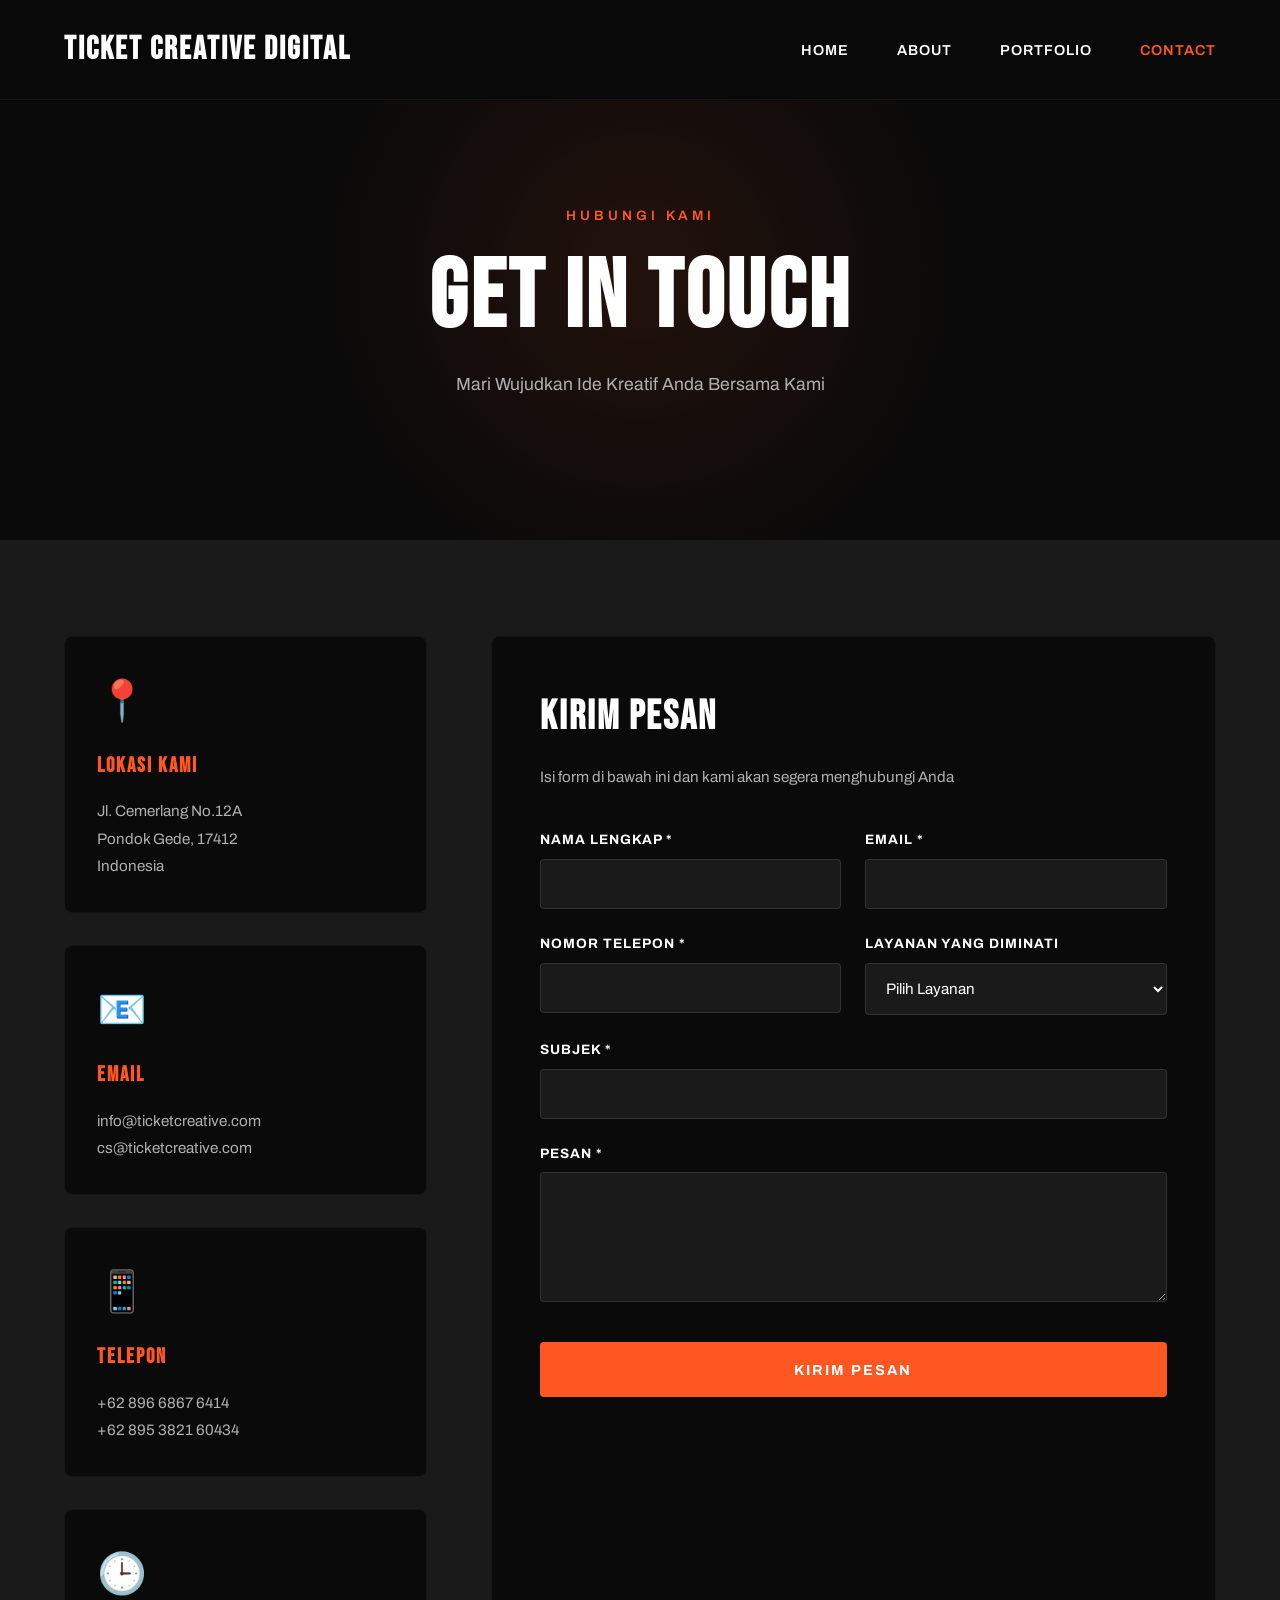
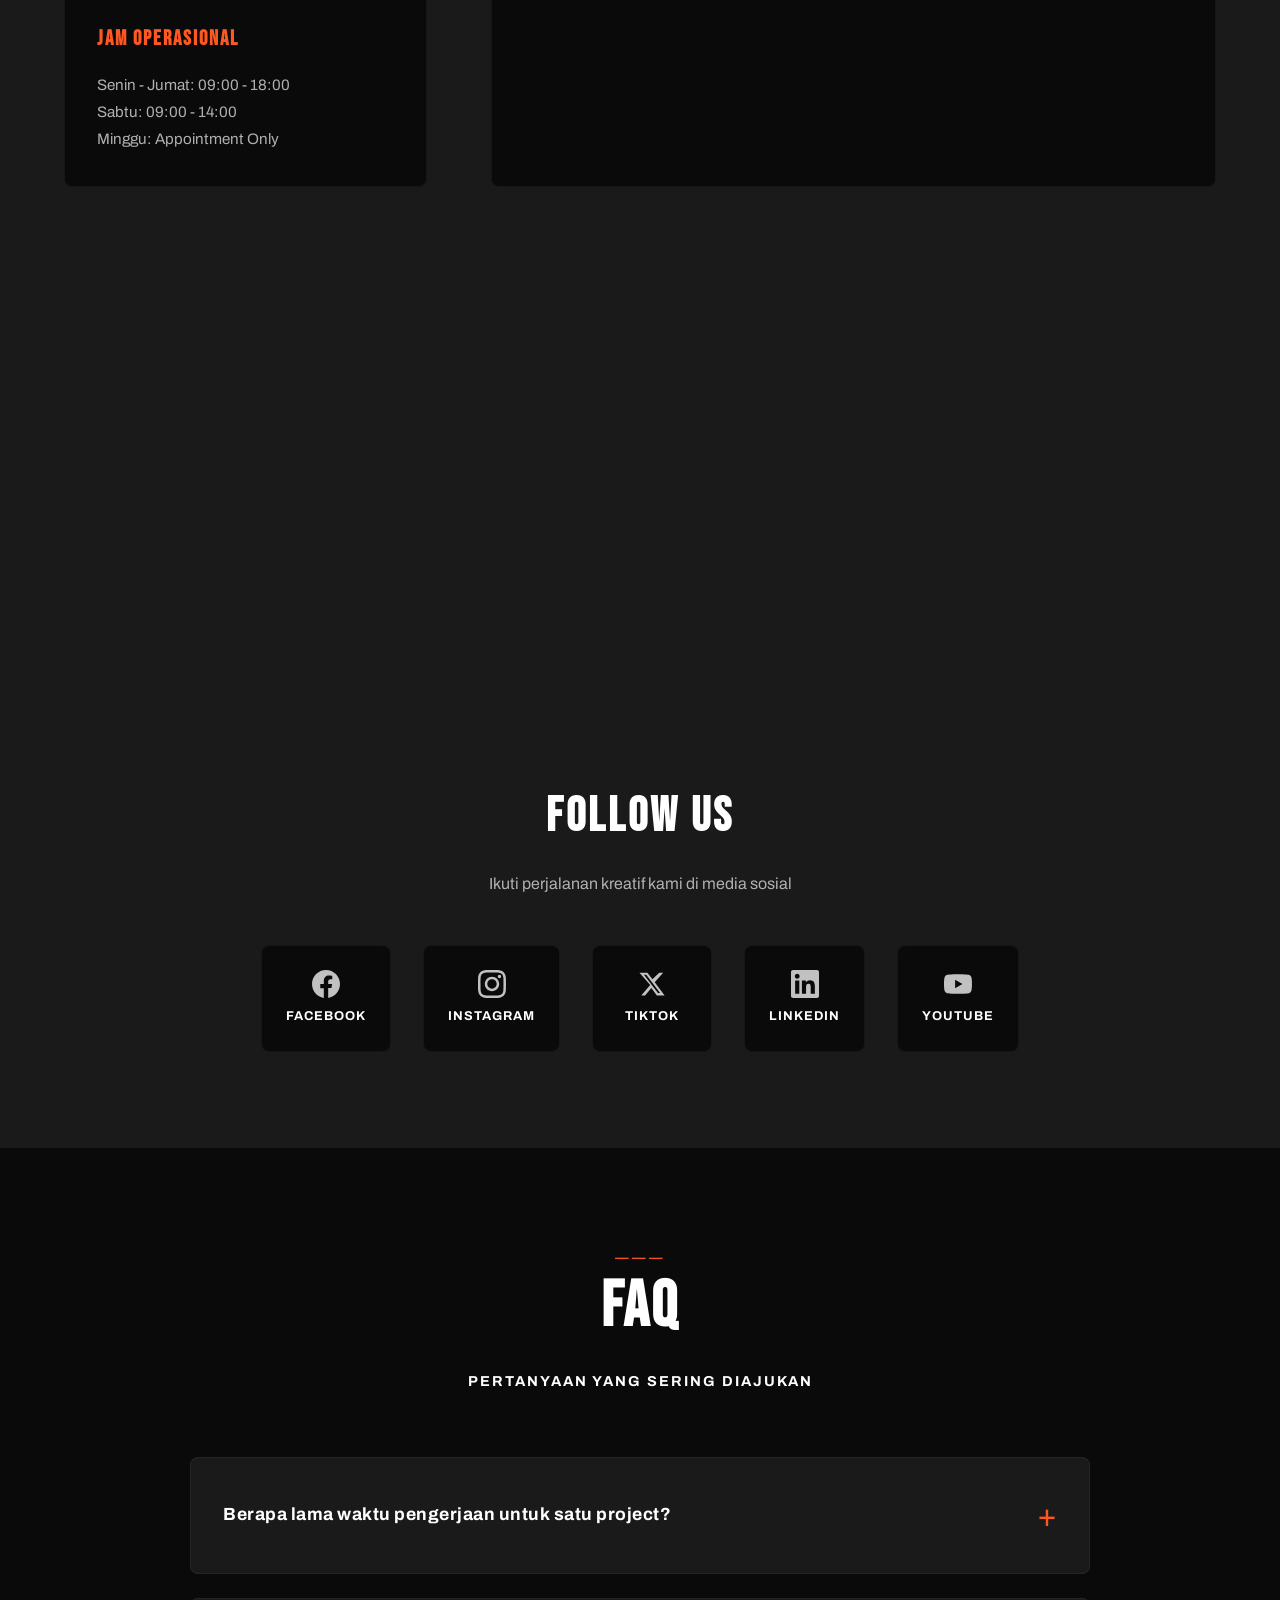
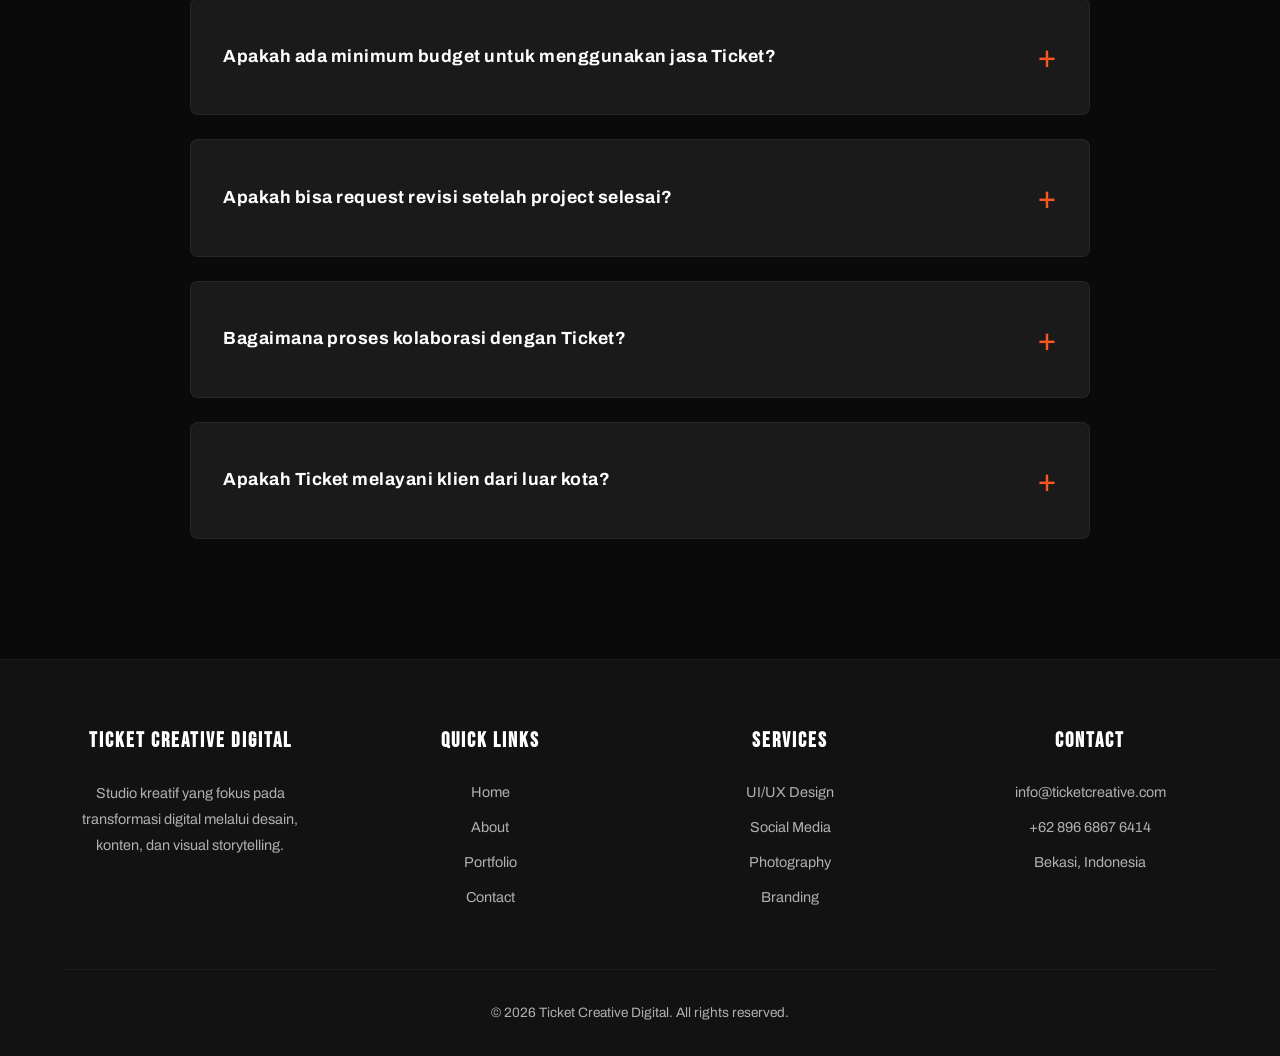
<file: contact.html>
<!DOCTYPE html>
<html lang="id">
<head>
    <meta charset="UTF-8">
    <meta name="viewport" content="width=device-width, initial-scale=1.0">
    <title>Contact Us - Ticket Creative Digital</title>
    <link rel="preconnect" href="https://fonts.googleapis.com">
    <link rel="preconnect" href="https://fonts.gstatic.com" crossorigin>
    <link href="https://fonts.googleapis.com/css2?family=Bebas+Neue&family=Archivo:wght@300;400;600;700;900&display=swap" rel="stylesheet">
    <link rel="stylesheet" href="style.css">
</head>
<body>
    <!-- Navigation -->
    <nav class="navbar">
        <a href="index.html" class="logo">TICKET CREATIVE DIGITAL</a>
        <ul class="nav-menu">
            <li><a href="index.html">Home</a></li>
            <li><a href="about.html">About</a></li>
            <li><a href="portfolio.html">Portfolio</a></li>
            <li><a href="contact.html" class="active">Contact</a></li>
        </ul>
        <div class="hamburger">
            <span></span>
            <span></span>
            <span></span>
        </div>
    </nav>

    <!-- Contact Hero -->
    <section class="page-hero">
        <div class="page-hero-content">
            <span class="page-label">HUBUNGI KAMI</span>
            <h1 class="page-title">GET IN <span class="highlight">TOUCH</span></h1>
            <p class="page-subtitle">Mari Wujudkan Ide Kreatif Anda Bersama Kami</p>
        </div>
    </section>

    <!-- Contact Main Section -->
    <section class="contact-main">
        <div class="contact-container">
            <!-- Contact Info -->
            <div class="contact-info">
                <div class="contact-info-box">
                    <div class="contact-icon">📍</div>
                    <h3>LOKASI KAMI</h3>
                    <p>Jl. Cemerlang No.12A<br>Pondok Gede, 17412<br>Indonesia</p>
                </div>

                <div class="contact-info-box">
                    <div class="contact-icon">📧</div>
                    <h3>EMAIL</h3>
                    <p>info@ticketcreative.com<br>cs@ticketcreative.com</p>
                </div>

                <div class="contact-info-box">
                    <div class="contact-icon">📱</div>
                    <h3>TELEPON</h3>
                    <p>+62 896 6867 6414<br>+62 895 3821 60434</p>
                </div>

                <div class="contact-info-box">
                    <div class="contact-icon">🕒</div>
                    <h3>JAM OPERASIONAL</h3>
                    <p>Senin - Jumat: 09:00 - 18:00<br>Sabtu: 09:00 - 14:00<br>Minggu: Appointment Only</p>
                </div>
            </div>

            <!-- Contact Form -->
            <div class="contact-form-wrapper">
                <h2>KIRIM PESAN</h2>
                <p class="form-subtitle">Isi form di bawah ini dan kami akan segera menghubungi Anda</p>
                
                <form class="contact-form" id="contactForm">
                    <div class="form-row">
                        <div class="form-group">
                            <label for="name">NAMA LENGKAP *</label>
                            <input type="text" id="name" name="name" required>
                        </div>
                        <div class="form-group">
                            <label for="email">EMAIL *</label>
                            <input type="email" id="email" name="email" required>
                        </div>
                    </div>

                    <div class="form-row">
                        <div class="form-group">
                            <label for="phone">NOMOR TELEPON *</label>
                            <input type="tel" id="phone" name="phone" required>
                        </div>
                        <div class="form-group">
                            <label for="service">LAYANAN YANG DIMINATI</label>
                            <select id="service" name="service">
                                <option value="">Pilih Layanan</option>
                                <option value="uiux">UI/UX Design</option>
                                <option value="socialmedia">Social Media Management</option>
                                <option value="photography">Photography</option>
                                <option value="branding">Branding</option>
                                <option value="other">Lainnya</option>
                            </select>
                        </div>
                    </div>

                    <div class="form-group">
                        <label for="subject">SUBJEK *</label>
                        <input type="text" id="subject" name="subject" required>
                    </div>

                    <div class="form-group">
                        <label for="message">PESAN *</label>
                        <textarea id="message" name="message" rows="6" required></textarea>
                    </div>

                    <button type="submit" class="submit-button">KIRIM PESAN</button>
                </form>
            </div>
        </div>
    </section>

    <!-- Map Section -->
    <section class="map-section">
        <div class="map-container">
            <iframe 
                src="https://www.google.com/maps/embed?pb=!1m18!1m12!1m3!1d3965.8842824443394!2d106.93873731431843!3d-6.258522362782899!2m3!1f0!2f0!3f0!3m2!1i1024!2i768!4f13.1!3m3!1m2!1s0x2e698d1ea497b611%3A0x109392930de838bc!2sJl.%20Cemerlang%202%20No.12%2C%20RT.007%2FRW.002%2C%20Jatibening%20Baru%2C%20Kec.%20Pd.%20Gede%2C%20Kota%20Bks%2C%20Jawa%20Barat%2017412!5e0!3m2!1sen!2sid!4v1736761234567!5m2!1sen!2sid" 
                width="100%" 
                height="450" 
                style="border:0;" 
                allowfullscreen="" 
                loading="lazy" 
                referrerpolicy="no-referrer-when-downgrade">
            </iframe>
        </div>
    </section>

    <!-- Social Media Section -->
    <section class="social-section">
        <div class="social-content">
            <h2>FOLLOW US</h2>
            <p>Ikuti perjalanan kreatif kami di media sosial</p>
            <div class="social-links">
                <a href="https://www.facebook.com" target="_blank" rel="noopener noreferrer" class="social-link">
                    <span class="social-icon">
                        <svg xmlns="http://www.w3.org/2000/svg" viewBox="0 0 24 24" fill="currentColor" width="28" height="28">
                            <path d="M24 12.073C24 5.405 18.627 0 12 0S0 5.405 0 12.073C0 18.1 4.388 23.094 10.125 24v-8.437H7.078v-3.49h3.047V9.41c0-3.025 1.792-4.697 4.533-4.697 1.312 0 2.686.236 2.686.236v2.97h-1.513c-1.491 0-1.956.93-1.956 1.874v2.25h3.328l-.532 3.49h-2.796V24C19.612 23.094 24 18.1 24 12.073z"/>
                        </svg>
                    </span>
                    <span>FACEBOOK</span>
                </a>
                <a href="https://www.instagram.com/ticketcreative" target="_blank" rel="noopener noreferrer" class="social-link">
                    <span class="social-icon">
                        <svg xmlns="http://www.w3.org/2000/svg" viewBox="0 0 24 24" fill="currentColor" width="28" height="28">
                            <path d="M12 2.163c3.204 0 3.584.012 4.85.07 3.252.148 4.771 1.691 4.919 4.919.058 1.265.069 1.645.069 4.849 0 3.205-.012 3.584-.069 4.849-.149 3.225-1.664 4.771-4.919 4.919-1.266.058-1.644.07-4.85.07-3.204 0-3.584-.012-4.849-.07-3.26-.149-4.771-1.699-4.919-4.92-.058-1.265-.07-1.644-.07-4.849 0-3.204.013-3.583.07-4.849.149-3.227 1.664-4.771 4.919-4.919 1.266-.057 1.645-.069 4.849-.069zm0-2.163c-3.259 0-3.667.014-4.947.072-4.358.2-6.78 2.618-6.98 6.98-.059 1.281-.073 1.689-.073 4.948 0 3.259.014 3.668.072 4.948.2 4.358 2.618 6.78 6.98 6.98 1.281.058 1.689.072 4.948.072 3.259 0 3.668-.014 4.948-.072 4.354-.2 6.782-2.618 6.979-6.98.059-1.28.073-1.689.073-4.948 0-3.259-.014-3.667-.072-4.947-.196-4.354-2.617-6.78-6.979-6.98-1.281-.059-1.69-.073-4.949-.073zm0 5.838c-3.403 0-6.162 2.759-6.162 6.162s2.759 6.163 6.162 6.163 6.162-2.759 6.162-6.163c0-3.403-2.759-6.162-6.162-6.162zm0 10.162c-2.209 0-4-1.79-4-4 0-2.209 1.791-4 4-4s4 1.791 4 4c0 2.21-1.791 4-4 4zm6.406-11.845c-.796 0-1.441.645-1.441 1.44s.645 1.44 1.441 1.44c.795 0 1.439-.645 1.439-1.44s-.644-1.44-1.439-1.44z"/>
                        </svg>
                    </span>
                    <span>INSTAGRAM</span>
                </a>
                <a href="https://www.tiktok.com/@ticketcreative" target="_blank" rel="noopener noreferrer" class="social-link">
                    <span class="social-icon">
                        <svg xmlns="http://www.w3.org/2000/svg" viewBox="0 0 24 24" fill="currentColor" width="26" height="26">
                            <path d="M18.244 2.25h3.308l-7.227 8.26 8.502 11.24H16.17l-4.714-6.231-5.401 6.231H2.744l7.737-8.835L1.254 2.25H8.08l4.26 5.632L18.244 2.25zm-1.161 17.52h1.833L7.084 4.126H5.117L17.083 19.77z"/>
                        </svg>
                    </span>
                    <span>TIKTOK</span>
                </a>
                <a href="https://www.linkedin.com" target="_blank" rel="noopener noreferrer" class="social-link">
                    <span class="social-icon">
                        <svg xmlns="http://www.w3.org/2000/svg" viewBox="0 0 24 24" fill="currentColor" width="28" height="28">
                            <path d="M20.447 20.452h-3.554v-5.569c0-1.328-.027-3.037-1.852-3.037-1.853 0-2.136 1.445-2.136 2.939v5.667H9.351V9h3.414v1.561h.046c.477-.9 1.637-1.85 3.37-1.85 3.601 0 4.267 2.37 4.267 5.455v6.286zM5.337 7.433c-1.144 0-2.063-.926-2.063-2.065 0-1.138.92-2.063 2.063-2.063 1.14 0 2.064.925 2.064 2.063 0 1.139-.925 2.065-2.064 2.065zm1.782 13.019H3.555V9h3.564v11.452zM22.225 0H1.771C.792 0 0 .774 0 1.729v20.542C0 23.227.792 24 1.771 24h20.451C23.2 24 24 23.227 24 22.271V1.729C24 .774 23.2 0 22.222 0h.003z"/>
                        </svg>
                    </span>
                    <span>LINKEDIN</span>
                </a>
                <a href="https://www.youtube.com" target="_blank" rel="noopener noreferrer" class="social-link">
                    <span class="social-icon">
                        <svg xmlns="http://www.w3.org/2000/svg" viewBox="0 0 24 24" fill="currentColor" width="28" height="28">
                            <path d="M23.498 6.186a3.016 3.016 0 0 0-2.122-2.136C19.505 3.545 12 3.545 12 3.545s-7.505 0-9.377.505A3.017 3.017 0 0 0 .502 6.186C0 8.07 0 12 0 12s0 3.93.502 5.814a3.016 3.016 0 0 0 2.122 2.136c1.871.505 9.376.505 9.376.505s7.505 0 9.377-.505a3.015 3.015 0 0 0 2.122-2.136C24 15.93 24 12 24 12s0-3.93-.502-5.814zM9.545 15.568V8.432L15.818 12l-6.273 3.568z"/>
                        </svg>
                    </span>
                    <span>YOUTUBE</span>
                </a>
            </div>
        </div>
    </section>

    <!-- FAQ Section -->
    <section class="faq-section">
        <div class="faq-header">
            <span class="section-label">———</span>
            <h2 class="section-title">FAQ</h2>
            <p class="section-subtitle">PERTANYAAN YANG SERING DIAJUKAN</p>
        </div>
        <div class="faq-container">
            <div class="faq-item">
                <div class="faq-question">
                    <h4>Berapa lama waktu pengerjaan untuk satu project?</h4>
                    <span class="faq-toggle">+</span>
                </div>
                <div class="faq-answer">
                    <p>Waktu pengerjaan bervariasi tergantung kompleksitas project. Untuk project UI/UX design biasanya 2-4 minggu, social media campaign 1-2 minggu, dan photography session bisa selesai dalam 1-2 hari dengan editing 3-7 hari.</p>
                </div>
            </div>

            <div class="faq-item">
                <div class="faq-question">
                    <h4>Apakah ada minimum budget untuk menggunakan jasa Ticket?</h4>
                    <span class="faq-toggle">+</span>
                </div>
                <div class="faq-answer">
                    <p>Kami melayani berbagai range budget. Silakan hubungi kami untuk konsultasi gratis dan kami akan memberikan solusi terbaik sesuai dengan budget Anda.</p>
                </div>
            </div>

            <div class="faq-item">
                <div class="faq-question">
                    <h4>Apakah bisa request revisi setelah project selesai?</h4>
                    <span class="faq-toggle">+</span>
                </div>
                <div class="faq-answer">
                    <p>Ya, setiap package kami sudah termasuk beberapa kali revisi. Jumlah revisi tergantung pada package yang dipilih. Revisi tambahan bisa dikenakan biaya terpisah.</p>
                </div>
            </div>

            <div class="faq-item">
                <div class="faq-question">
                    <h4>Bagaimana proses kolaborasi dengan Ticket?</h4>
                    <span class="faq-toggle">+</span>
                </div>
                <div class="faq-answer">
                    <p>Proses dimulai dengan konsultasi awal untuk memahami kebutuhan Anda, dilanjutkan dengan proposal dan timeline. Setelah approval, kami mulai eksekusi dengan update berkala dan review bersama hingga hasil final.</p>
                </div>
            </div>

            <div class="faq-item">
                <div class="faq-question">
                    <h4>Apakah Ticket melayani klien dari luar kota?</h4>
                    <span class="faq-toggle">+</span>
                </div>
                <div class="faq-answer">
                    <p>Tentu! Kami melayani klien dari seluruh Indonesia bahkan internasional. Sebagian besar komunikasi bisa dilakukan secara online, dan untuk kebutuhan tertentu kami bisa mengatur pertemuan langsung.</p>
                </div>
            </div>
        </div>
    </section>

    <!-- Footer -->
    <footer class="footer">
        <div class="footer-content">
            <div class="footer-section">
                <h3>TICKET CREATIVE DIGITAL</h3>
                <p>Studio kreatif yang fokus pada transformasi digital melalui desain, konten, dan visual storytelling.</p>
            </div>
            <div class="footer-section">
                <h4>QUICK LINKS</h4>
                <ul>
                    <li><a href="index.html">Home</a></li>
                    <li><a href="about.html">About</a></li>
                    <li><a href="portfolio.html">Portfolio</a></li>
                    <li><a href="contact.html">Contact</a></li>
                </ul>
            </div>
            <div class="footer-section">
                <h4>SERVICES</h4>
                <ul>
                    <li>UI/UX Design</li>
                    <li>Social Media</li>
                    <li>Photography</li>
                    <li>Branding</li>
                </ul>
            </div>
            <div class="footer-section">
                <h4>CONTACT</h4>
                <ul>
                    <li>info@ticketcreative.com</li>
                    <li>+62 896 6867 6414</li>
                    <li>Bekasi, Indonesia</li>
                </ul>
            </div>
        </div>
        <div class="footer-bottom">
            <p>&copy; 2026 Ticket Creative Digital. All rights reserved.</p>
        </div>
    </footer>

    <script src="script.js"></script>
</body>
</html>
</file>
<file: style.css>
* {
    margin: 0;
    padding: 0;
    box-sizing: border-box;
}

:root {
    --primary-black: #0a0a0a;
    --accent-orange: #ff5722;
    --text-white: #ffffff;
    --text-gray: #b0b0b0;
    --bg-dark: #121212;
    --bg-section: #1a1a1a;
}

body {
    font-family: 'Archivo', sans-serif;
    background-color: var(--primary-black);
    color: var(--text-white);
    line-height: 1.6;
    overflow-x: hidden;
}

/* Navigation */
.navbar {
    position: fixed;
    top: 0;
    left: 0;
    right: 0;
    background: rgba(10, 10, 10, 0.95);
    backdrop-filter: blur(10px);
    padding: 1.5rem 5%;
    display: flex;
    justify-content: space-between;
    align-items: center;
    z-index: 1000;
    border-bottom: 1px solid rgba(255, 255, 255, 0.05);
    animation: slideDown 0.6s ease-out;
}

@keyframes slideDown {
    from {
        transform: translateY(-100%);
        opacity: 0;
    }
    to {
        transform: translateY(0);
        opacity: 1;
    }
}

.logo {
    font-family: 'Bebas Neue', sans-serif;
    font-size: 2rem;
    font-weight: 700;
    letter-spacing: 2px;
    color: var(--text-white);
    text-decoration: none;
}

.nav-menu {
    display: flex;
    list-style: none;
    gap: 3rem;
}

.nav-menu a {
    color: var(--text-white);
    text-decoration: none;
    font-weight: 600;
    font-size: 0.9rem;
    text-transform: uppercase;
    letter-spacing: 1px;
    transition: color 0.3s ease;
    position: relative;
}

.nav-menu a:hover {
    color: var(--accent-orange);
}

.nav-menu a.active {
    color: var(--accent-orange);
}

.nav-menu a::after {
    content: '';
    position: absolute;
    bottom: -5px;
    left: 0;
    width: 0;
    height: 2px;
    background: var(--accent-orange);
    transition: width 0.3s ease;
}

.nav-menu a:hover::after {
    width: 100%;
}

.hamburger {
    display: none;
    flex-direction: column;
    gap: 5px;
    cursor: pointer;
    z-index: 1001;
}

.hamburger span {
    width: 25px;
    height: 3px;
    background: var(--text-white);
    transition: all 0.3s ease;
}

.hamburger.active span:nth-child(1) {
    transform: rotate(45deg) translate(8px, 8px);
}

.hamburger.active span:nth-child(2) {
    opacity: 0;
}

.hamburger.active span:nth-child(3) {
    transform: rotate(-45deg) translate(7px, -7px);
}

/* Hero Section */
.hero {
    min-height: 100vh;
    display: flex;
    align-items: center;
    padding: 8rem 5% 4rem;
    position: relative;
    overflow: hidden;
}

.hero::before {
    content: '';
    position: absolute;
    top: 0;
    right: 0;
    width: 50%;
    height: 100%;
    background: radial-gradient(circle at center, rgba(255, 87, 34, 0.08) 0%, transparent 70%);
    pointer-events: none;
}

.hero-content {
    flex: 1;
    max-width: 600px;
    z-index: 2;
    animation: fadeInUp 0.8s ease-out 0.2s both;
}

@keyframes fadeInUp {
    from {
        opacity: 0;
        transform: translateY(40px);
    }
    to {
        opacity: 1;
        transform: translateY(0);
    }
}

.hero-tag {
    font-size: 0.85rem;
    text-transform: uppercase;
    letter-spacing: 3px;
    margin-bottom: 1.5rem;
    color: var(--text-gray);
    font-weight: 300;
}

.hero-title {
    font-family: 'Bebas Neue', sans-serif;
    font-size: clamp(3rem, 8vw, 5.5rem);
    line-height: 1.1;
    margin-bottom: 1.5rem;
    letter-spacing: 2px;
}

.hero-title .highlight {
    color: var(--accent-orange);
    display: block;
}

.cta-button {
    display: inline-block;
    padding: 1rem 2.5rem;
    border: 2px solid var(--text-white);
    color: var(--text-white);
    text-decoration: none;
    text-transform: uppercase;
    font-weight: 700;
    letter-spacing: 2px;
    font-size: 0.85rem;
    margin-top: 2rem;
    transition: all 0.4s cubic-bezier(0.4, 0, 0.2, 1);
    position: relative;
    overflow: hidden;
}

.cta-button::before {
    content: '';
    position: absolute;
    top: 0;
    left: -100%;
    width: 100%;
    height: 100%;
    background: var(--accent-orange);
    transition: left 0.4s cubic-bezier(0.4, 0, 0.2, 1);
    z-index: -1;
}

.cta-button:hover {
    border-color: var(--accent-orange);
}

.cta-button:hover::before {
    left: 0;
}

.hero-image {
    flex: 1;
    display: flex;
    justify-content: center;
    align-items: center;
    position: relative;
    animation: fadeInUp 0.8s ease-out 0.4s both;
}

.circular-frame {
    position: relative;
    width: 550px;
    height: 550px;
    border-radius: 50%;
    overflow: hidden;
    border: 3px solid rgba(255, 255, 255, 0.1);
    box-shadow: 0 20px 60px rgba(0, 0, 0, 0.5);
}

.circular-frame img {
    width: 100%;
    height: 100%;
    object-fit: cover;
    filter: grayscale(20%);
}

.doodle-overlay {
    position: absolute;
    top: 0;
    left: 0;
    width: 100%;
    height: 100%;
    pointer-events: none;
}

/* Client Logos */
.clients-strip {
    background: var(--bg-section);
    padding: 3rem 5%;
    border-top: 1px solid rgba(255, 255, 255, 0.05);
    border-bottom: 1px solid rgba(255, 255, 255, 0.05);
    overflow: hidden;
}

.clients-slider {
    display: flex;
    gap: 4rem;
    align-items: center;
    animation: scroll 30s linear infinite;
}

@keyframes scroll {
    0% {
        transform: translateX(0);
    }
    100% {
        transform: translateX(-50%);
    }
}

.client-logo {
    font-family: 'Bebas Neue', sans-serif;
    font-size: 1.8rem;
    color: var(--text-gray);
    letter-spacing: 3px;
    white-space: nowrap;
    opacity: 0.6;
    transition: opacity 0.3s ease;
}

.client-logo:hover {
    opacity: 1;
}

/* Services Section */
.services {
    padding: 8rem 5%;
    background: var(--primary-black);
}

.services-header {
    text-align: center;
    margin-bottom: 5rem;
}

.services-header .section-title .highlight {
    color: var(--accent-orange);
}

.services-grid {
    display: grid;
    grid-template-columns: repeat(auto-fit, minmax(300px, 1fr));
    gap: 4rem;
}

.service-card {
    background: var(--bg-section);
    padding: 3rem 2.5rem;
    border-radius: 8px;
    border: 1px solid rgba(255, 255, 255, 0.05);
    transition: all 0.4s cubic-bezier(0.4, 0, 0.2, 1);
    position: relative;
    overflow: hidden;
    cursor: pointer;
    text-decoration: none;
    color: inherit;
    display: block;
}

.service-card::before {
    content: '';
    position: absolute;
    top: 0;
    left: 0;
    width: 100%;
    height: 3px;
    background: var(--accent-orange);
    transform: scaleX(0);
    transform-origin: left;
    transition: transform 0.4s cubic-bezier(0.4, 0, 0.2, 1);
}

.service-card:hover {
    transform: translateY(-10px);
    border-color: rgba(255, 87, 34, 0.3);
    box-shadow: 0 20px 40px rgba(255, 87, 34, 0.1);
}

.service-card:hover::before {
    transform: scaleX(1);
}

.service-icon {
    font-size: 3rem;
    margin-bottom: 1.5rem;
    color: var(--accent-orange);
}

.service-title {
    font-family: 'Bebas Neue', sans-serif;
    font-size: 1.8rem;
    margin-bottom: 1rem;
    letter-spacing: 1px;
}

.service-description {
    color: var(--text-gray);
    line-height: 1.8;
    font-size: 0.95rem;
}

/* About Section */
.about {
    padding: 8rem 5%;
    background: var(--bg-section);
}

.about-container {
    display: grid;
    grid-template-columns: 1fr 1fr;
    gap: 6rem;
    align-items: center;
}

.about-image {
    width: 100%;
    border-radius: 8px;
    overflow: hidden;
    box-shadow: 0 30px 60px rgba(0, 0, 0, 0.4);
}

.about-image img {
    width: 100%;
    height: auto;
    filter: grayscale(30%);
    transition: filter 0.3s ease, transform 0.3s ease;
}

.about-image:hover img {
    filter: grayscale(0%);
    transform: scale(1.02);
}

.about-content {
    max-width: 600px;
}

.section-label {
    font-size: 0.85rem;
    text-transform: uppercase;
    letter-spacing: 3px;
    color: var(--accent-orange);
    margin-bottom: 1rem;
    font-weight: 600;
}

.section-title {
    font-family: 'Bebas Neue', sans-serif;
    font-size: clamp(2.5rem, 5vw, 4rem);
    line-height: 1.2;
    margin-bottom: 1.5rem;
    letter-spacing: 2px;
}

.section-subtitle {
    text-transform: uppercase;
    letter-spacing: 2px;
    font-weight: 700;
    margin-bottom: 1.5rem;
    font-size: 0.9rem;
}

.about-text {
    color: var(--text-gray);
    line-height: 1.9;
    margin-bottom: 3rem;
    font-size: 1rem;
}

.stats-grid {
    display: grid;
    grid-template-columns: repeat(3, 1fr);
    gap: 3rem;
    margin-top: 3rem;
}

.stat-item {
    text-align: center;
}

.stat-number {
    font-family: 'Bebas Neue', sans-serif;
    font-size: 3.5rem;
    color: var(--accent-orange);
    line-height: 1;
    margin-bottom: 0.5rem;
}

.stat-number span {
    font-size: 2rem;
}

.stat-label {
    font-size: 0.9rem;
    text-transform: uppercase;
    letter-spacing: 2px;
    color: var(--text-gray);
    font-weight: 600;
}

/* Footer */
.footer {
    background: var(--bg-dark);
    padding: 2rem 5%;
    border-top: 1px solid rgba(255, 255, 255, 0.05);
    text-align: center;
}

.footer-text {
    color: var(--text-gray);
    font-size: 0.9rem;
}

/* Scroll animations */
.fade-in {
    opacity: 0;
    transform: translateY(30px);
    transition: opacity 0.6s ease, transform 0.6s ease;
}

.fade-in.visible {
    opacity: 1;
    transform: translateY(0);
}

/* View Portfolio Button */
.view-portfolio {
    margin-top: 1.5rem;
    padding: 0.75rem 1.5rem;
    background: transparent;
    border: 2px solid var(--accent-orange);
    color: var(--accent-orange);
    text-align: center;
    font-weight: 700;
    font-size: 0.85rem;
    text-transform: uppercase;
    letter-spacing: 2px;
    transition: all 0.3s ease;
    cursor: pointer;
}

.service-card {
    cursor: pointer;
}

.service-card:hover .view-portfolio {
    background: var(--accent-orange);
    color: var(--text-white);
}

/* Portfolio Modal */
/* Portfolio Modal - Minimalistic & Aesthetic */
.portfolio-modal {
    display: none;
    position: fixed;
    top: 0;
    left: 0;
    width: 100%;
    height: 100%;
    background: rgba(10, 10, 10, 0.97);
    backdrop-filter: blur(10px);
    z-index: 2000;
    overflow-y: auto;
    animation: fadeIn 0.4s ease;
}

@keyframes fadeIn {
    from {
        opacity: 0;
    }
    to {
        opacity: 1;
    }
}

.portfolio-modal.active {
    display: block;
}

.portfolio-modal-content {
    max-width: 1200px;
    margin: 0 auto;
    padding: 5rem 3rem 4rem;
    position: relative;
}

/* Close Button - Minimalistic */
.portfolio-modal-close {
    position: fixed;
    top: 2rem;
    right: 2rem;
    font-size: 2.5rem;
    color: rgba(255, 255, 255, 0.6);
    cursor: pointer;
    z-index: 2001;
    transition: all 0.3s ease;
    line-height: 1;
    width: 45px;
    height: 45px;
    display: flex;
    align-items: center;
    justify-content: center;
    background: rgba(255, 255, 255, 0.05);
    border-radius: 50%;
    border: 1px solid rgba(255, 255, 255, 0.1);
}

.portfolio-modal-close:hover {
    color: var(--accent-orange);
    background: rgba(255, 87, 34, 0.1);
    border-color: var(--accent-orange);
    transform: rotate(90deg);
}

/* Modal Header - Clean & Minimal */
.portfolio-modal-header {
    text-align: center;
    margin-bottom: 4rem;
    padding-bottom: 2rem;
    border-bottom: 1px solid rgba(255, 255, 255, 0.08);
}

.portfolio-modal-category {
    font-size: 0.75rem;
    letter-spacing: 3px;
    text-transform: uppercase;
    color: var(--accent-orange);
    font-weight: 700;
    margin-bottom: 1rem;
    display: inline-block;
}

.portfolio-modal-title {
    font-family: 'Bebas Neue', sans-serif;
    font-size: clamp(2.5rem, 5vw, 4rem);
    letter-spacing: 2px;
    margin-bottom: 1.5rem;
    color: var(--text-white);
    line-height: 1.1;
}

.portfolio-modal-date {
    font-size: 0.9rem;
    color: rgba(255, 255, 255, 0.5);
    margin-bottom: 1.5rem;
    font-weight: 300;
}

.portfolio-modal-description {
    font-size: 1.05rem;
    line-height: 1.8;
    color: rgba(255, 255, 255, 0.7);
    max-width: 800px;
    margin: 0 auto;
    font-weight: 300;
}

/* Gallery Grid - Masonry Style */
.portfolio-modal-gallery {
    display: grid;
    grid-template-columns: repeat(auto-fit, minmax(350px, 1fr));
    gap: 1.5rem;
    margin-bottom: 4rem;
}

.portfolio-modal-gallery-item {
    position: relative;
    overflow: hidden;
    border-radius: 8px;
    cursor: pointer;
    transition: all 0.4s ease;
    background: rgba(255, 255, 255, 0.02);
}

.portfolio-modal-gallery-item:hover {
    transform: translateY(-8px);
    box-shadow: 0 20px 40px rgba(0, 0, 0, 0.4);
}

.portfolio-modal-gallery-item {
    aspect-ratio: 4 / 3;
    overflow: hidden;
    border-radius: 8px;
    background: #111;
}

.portfolio-modal-gallery-item img {
    width: 100%;
    height: 100%;
    object-fit: cover;
    display: block;
    transition: transform 0.5s ease;
}

.portfolio-modal-gallery-item:hover img {
    transform: scale(1.05);
}

/* Image Caption - Subtle Overlay */
.portfolio-modal-image-caption {
    position: absolute;
    bottom: 0;
    left: 0;
    right: 0;
    background: linear-gradient(to top, rgba(0, 0, 0, 0.9), transparent);
    padding: 2rem 1.5rem 1.5rem;
    transform: translateY(100%);
    transition: transform 0.3s ease;
}

.portfolio-modal-gallery-item:hover .portfolio-modal-image-caption {
    transform: translateY(0);
}

.portfolio-modal-image-caption h4 {
    font-size: 1rem;
    font-weight: 600;
    margin-bottom: 0.3rem;
    color: var(--text-white);
}

.portfolio-modal-image-caption p {
    font-size: 0.85rem;
    color: rgba(255, 255, 255, 0.6);
    line-height: 1.4;
}

/* Project Details - Clean Grid */
.portfolio-modal-details {
    background: rgba(255, 255, 255, 0.03);
    border-radius: 12px;
    padding: 3rem;
    border: 1px solid rgba(255, 255, 255, 0.08);
}

.portfolio-modal-details h3 {
    font-family: 'Bebas Neue', sans-serif;
    font-size: 1.8rem;
    letter-spacing: 2px;
    margin-bottom: 2rem;
    color: var(--text-white);
    text-align: center;
}

.portfolio-detail-grid {
    display: grid;
    grid-template-columns: repeat(auto-fit, minmax(200px, 1fr));
    gap: 2rem;
}

.portfolio-detail-item {
    text-align: center;
    padding: 1.5rem;
    background: rgba(255, 255, 255, 0.02);
    border-radius: 8px;
    border: 1px solid rgba(255, 255, 255, 0.05);
    transition: all 0.3s ease;
}

.portfolio-detail-item:hover {
    background: rgba(255, 255, 255, 0.05);
    border-color: rgba(255, 87, 34, 0.3);
    transform: translateY(-3px);
}

.portfolio-detail-item h4 {
    font-size: 0.75rem;
    letter-spacing: 2px;
    text-transform: uppercase;
    color: var(--accent-orange);
    font-weight: 700;
    margin-bottom: 0.8rem;
}

.portfolio-detail-item p {
    font-size: 1rem;
    color: rgba(255, 255, 255, 0.8);
    line-height: 1.6;
    font-weight: 300;
}

/* Lightbox - Minimalistic Full Screen */
.lightbox {
    display: none;
    position: fixed;
    top: 0;
    left: 0;
    width: 100%;
    height: 100%;
    background: rgba(0, 0, 0, 0.98);
    z-index: 3000;
    animation: fadeIn 0.3s ease;
}

.lightbox.active {
    display: flex;
    align-items: center;
    justify-content: center;
}

.lightbox-content {
    max-width: 90%;
    max-height: 90vh;
    position: relative;
}

.lightbox-content img {
    max-width: 100%;
    max-height: 90vh;
    object-fit: contain;
    border-radius: 4px;
    box-shadow: 0 30px 80px rgba(0, 0, 0, 0.8);
}

/* Lightbox Close Button */
.lightbox-close {
    position: fixed;
    top: 2rem;
    right: 2rem;
    font-size: 2.5rem;
    color: rgba(255, 255, 255, 0.6);
    cursor: pointer;
    z-index: 3001;
    transition: all 0.3s ease;
    width: 45px;
    height: 45px;
    display: flex;
    align-items: center;
    justify-content: center;
    background: rgba(255, 255, 255, 0.05);
    border-radius: 50%;
    border: 1px solid rgba(255, 255, 255, 0.1);
}

.lightbox-close:hover {
    color: var(--text-white);
    background: rgba(255, 255, 255, 0.1);
    transform: rotate(90deg);
}

/* Lightbox Navigation Buttons */
.lightbox-nav {
    position: fixed;
    top: 50%;
    transform: translateY(-50%);
    font-size: 3rem;
    color: rgba(255, 255, 255, 0.6);
    cursor: pointer;
    z-index: 3001;
    transition: all 0.3s ease;
    width: 50px;
    height: 50px;
    display: flex;
    align-items: center;
    justify-content: center;
    background: rgba(255, 255, 255, 0.05);
    border-radius: 50%;
    border: 1px solid rgba(255, 255, 255, 0.1);
}

.lightbox-nav:hover {
    color: var(--text-white);
    background: rgba(255, 255, 255, 0.1);
    border-color: rgba(255, 255, 255, 0.3);
}

.lightbox-prev {
    left: 2rem;
}

.lightbox-next {
    right: 2rem;
}

.close-modal {
    position: fixed;
    top: 2rem;
    right: 5%;
    font-size: 3rem;
    color: var(--text-white);
    cursor: pointer;
    z-index: 2001;
    transition: color 0.3s ease, transform 0.3s ease;
    line-height: 1;
    width: 50px;
    height: 50px;
    display: flex;
    align-items: center;
    justify-content: center;
}

.close-modal:hover {
    color: var(--accent-orange);
    transform: rotate(90deg);
}

.portfolio-content {
    display: none;
    animation: slideInUp 0.5s ease;
}

@keyframes slideInUp {
    from {
        opacity: 0;
        transform: translateY(30px);
    }
    to {
        opacity: 1;
        transform: translateY(0);
    }
}

.portfolio-content.active {
    display: block;
}

.portfolio-header {
    margin-bottom: 4rem;
    text-align: center;
}

.portfolio-header h2 {
    font-family: 'Bebas Neue', sans-serif;
    font-size: clamp(3rem, 6vw, 5rem);
    letter-spacing: 3px;
    margin-bottom: 1rem;
    color: var(--text-white);
}

.portfolio-subtitle {
    font-size: 0.9rem;
    letter-spacing: 3px;
    text-transform: uppercase;
    color: var(--text-gray);
    font-weight: 600;
}

.portfolio-grid {
    display: grid;
    grid-template-columns: repeat(auto-fit, minmax(300px, 1fr));
    gap: 2rem;
    margin-top: 3rem;
}

.portfolio-item {
    background: var(--bg-section);
    border-radius: 8px;
    overflow: hidden;
    transition: all 0.4s cubic-bezier(0.4, 0, 0.2, 1);
    border: 1px solid rgba(255, 255, 255, 0.05);
    position: relative;
}

.portfolio-item.large {
    grid-column: span 2;
}

.portfolio-item:hover {
    transform: translateY(-10px);
    border-color: rgba(255, 87, 34, 0.3);
    box-shadow: 0 20px 40px rgba(255, 87, 34, 0.15);
}

.portfolio-image {
    width: 100%;
    height: 350px;
    overflow: hidden;
    background: var(--bg-dark);
    position: relative;
}

.portfolio-item.large .portfolio-image {
    height: 500px;
}

.portfolio-image img {
    width: 100%;
    height: 100%;
    object-fit: cover;
    transition: transform 0.5s ease;
}

.portfolio-item:hover .portfolio-image img {
    transform: scale(1.05);
}

.portfolio-info {
    padding: 2rem;
}

.portfolio-info h3 {
    font-family: 'Bebas Neue', sans-serif;
    font-size: 1.8rem;
    letter-spacing: 2px;
    margin-bottom: 0.75rem;
    color: var(--text-white);
}

.portfolio-info p {
    color: var(--text-gray);
    line-height: 1.7;
    font-size: 0.95rem;
}

/* Portfolio Modal Responsive */
@media (max-width: 1024px) {
    .portfolio-item.large {
        grid-column: span 1;
    }
    
    .portfolio-modal-content {
        padding: 5rem 5% 3rem;
    }
}

@media (max-width: 768px) {
    .portfolio-grid {
        grid-template-columns: 1fr;
        gap: 1.5rem;
    }
    
    .close-modal {
        top: 1.5rem;
        right: 1.5rem;
        font-size: 2.5rem;
    }
    
    .portfolio-header h2 {
        font-size: 2.5rem;
    }
    
    .portfolio-image {
        height: 250px;
    }
    
    .portfolio-item.large .portfolio-image {
        height: 300px;
    }
    
    .portfolio-info {
        padding: 1.5rem;
    }
}

/* Responsive Design */
@media (max-width: 1024px) {
    .hero {
        flex-direction: column;
        text-align: center;
        padding-top: 6rem;
    }

    .hero-content {
        max-width: 100%;
    }

    .hero-image {
        margin-top: 4rem;
    }

    .circular-frame {
        width: 400px;
        height: 400px;
    }

    .about-container {
        grid-template-columns: 1fr;
        gap: 4rem;
    }

    .about-content {
        max-width: 100%;
    }
}

@media (max-width: 768px) {
    .navbar {
        padding: 1rem 5%;
    }

    .hamburger {
        display: flex;
    }

    .nav-menu {
        position: fixed;
        top: 0;
        right: -100%;
        width: 70%;
        height: 100vh;
        background: rgba(10, 10, 10, 0.98);
        backdrop-filter: blur(20px);
        flex-direction: column;
        padding: 6rem 2rem 2rem;
        gap: 2rem;
        transition: right 0.4s cubic-bezier(0.4, 0, 0.2, 1);
        border-left: 1px solid rgba(255, 255, 255, 0.1);
    }

    .nav-menu.active {
        right: 0;
    }

    .hero {
        padding-top: 5rem;
    }

    .circular-frame {
        width: 320px;
        height: 320px;
    }

    .services-grid {
        grid-template-columns: 1fr;
        gap: 2rem;
    }

    .stats-grid {
        grid-template-columns: 1fr;
        gap: 2rem;
    }

    .clients-slider {
        gap: 2rem;
    }

    .client-logo {
        font-size: 1.4rem;
    }
}

@media (max-width: 480px) {
    .logo {
        font-size: 1.5rem;
    }

    .hero-title {
        font-size: 2.5rem;
    }

    .circular-frame {
        width: 280px;
        height: 280px;
    }

    .service-card {
        padding: 2rem 1.5rem;
    }

    .section-title {
        font-size: 2rem;
    }

    .stat-number {
        font-size: 2.5rem;
    }
}

/* ================================
   NEW PAGES STYLES
   ================================ */

/* Page Hero */
.page-hero {
    min-height: 60vh;
    display: flex;
    align-items: center;
    justify-content: center;
    padding: 10rem 5% 6rem;
    text-align: center;
    position: relative;
    background: var(--primary-black);
}

.page-hero::before {
    content: '';
    position: absolute;
    top: 0;
    left: 50%;
    transform: translateX(-50%);
    width: 60%;
    height: 100%;
    background: radial-gradient(circle at center, rgba(255, 87, 34, 0.1) 0%, transparent 70%);
    pointer-events: none;
}

.page-hero-content {
    z-index: 2;
    animation: fadeInUp 0.8s ease-out;
}

.page-label {
    font-size: 0.85rem;
    text-transform: uppercase;
    letter-spacing: 4px;
    color: var(--accent-orange);
    font-weight: 600;
    margin-bottom: 1.5rem;
    display: block;
}

.page-title {
    font-family: 'Bebas Neue', sans-serif;
    font-size: clamp(3.5rem, 8vw, 6rem);
    line-height: 1;
    margin-bottom: 1.5rem;
    letter-spacing: 3px;
}

.page-subtitle {
    font-size: 1.1rem;
    color: var(--text-gray);
    max-width: 600px;
    margin: 0 auto;
    line-height: 1.6;
}

/* About Page */
.about-main {
    padding: 6rem 5%;
    background: var(--bg-section);
}

.about-main-container {
    display: grid;
    grid-template-columns: 1fr 1fr;
    gap: 6rem;
    align-items: center;
    max-width: 1400px;
    margin: 0 auto;
}

.about-main-image {
    width: 100%;
    border-radius: 8px;
    overflow: hidden;
    box-shadow: 0 30px 60px rgba(0, 0, 0, 0.4);
}

.about-main-image img {
    width: 100%;
    height: auto;
    filter: grayscale(20%);
    transition: filter 0.3s ease, transform 0.3s ease;
}

.about-main-image:hover img {
    filter: grayscale(0%);
    transform: scale(1.02);
}

.about-main-content {
    max-width: 600px;
}

/* Stats Section */
.stats-section {
    padding: 6rem 5%;
    background: var(--primary-black);
}

.stats-container {
    display: grid;
    grid-template-columns: repeat(auto-fit, minmax(250px, 1fr));
    gap: 3rem;
    max-width: 1400px;
    margin: 0 auto;
}

.stat-box {
    background: var(--bg-section);
    padding: 3rem 2rem;
    border-radius: 8px;
    text-align: center;
    border: 1px solid rgba(255, 255, 255, 0.05);
    transition: all 0.4s ease;
}

.stat-box:hover {
    transform: translateY(-10px);
    border-color: rgba(255, 87, 34, 0.3);
    box-shadow: 0 20px 40px rgba(255, 87, 34, 0.1);
}

.stat-box .stat-number {
    font-family: 'Bebas Neue', sans-serif;
    font-size: 4rem;
    color: var(--accent-orange);
    line-height: 1;
    margin-bottom: 0.5rem;
}

.stat-box .stat-label {
    font-size: 0.85rem;
    text-transform: uppercase;
    letter-spacing: 2px;
    color: var(--text-white);
    font-weight: 700;
    margin-bottom: 1rem;
}

.stat-desc {
    color: var(--text-gray);
    font-size: 0.9rem;
    line-height: 1.6;
}

/* Mission Vision */
.mission-vision {
    padding: 6rem 5%;
    background: var(--bg-section);
}

.mission-vision-grid {
    display: grid;
    grid-template-columns: 1fr 1fr;
    gap: 4rem;
    max-width: 1400px;
    margin: 0 auto;
}

.mission-box, .vision-box {
    background: var(--primary-black);
    padding: 4rem 3rem;
    border-radius: 8px;
    border: 1px solid rgba(255, 255, 255, 0.05);
    transition: all 0.4s ease;
}

.mission-box:hover, .vision-box:hover {
    border-color: rgba(255, 87, 34, 0.3);
    transform: translateY(-5px);
}

.mv-icon {
    font-size: 3.5rem;
    margin-bottom: 1.5rem;
}

.mission-box h3, .vision-box h3 {
    font-family: 'Bebas Neue', sans-serif;
    font-size: 2rem;
    letter-spacing: 2px;
    margin-bottom: 1.5rem;
    color: var(--accent-orange);
}

.mission-box p, .vision-box p {
    color: var(--text-gray);
    line-height: 1.9;
    font-size: 1rem;
}

/* Values Section */
.values-section {
    padding: 6rem 5%;
    background: var(--primary-black);
}

.values-header {
    text-align: center;
    margin-bottom: 4rem;
}

.values-grid {
    display: grid;
    grid-template-columns: repeat(auto-fit, minmax(280px, 1fr));
    gap: 3rem;
    max-width: 1400px;
    margin: 0 auto;
}

.value-card {
    background: var(--bg-section);
    padding: 3rem 2.5rem;
    border-radius: 8px;
    border: 1px solid rgba(255, 255, 255, 0.05);
    transition: all 0.4s ease;
}

.value-card:hover {
    transform: translateY(-10px);
    border-color: rgba(255, 87, 34, 0.3);
}

.value-number {
    font-family: 'Bebas Neue', sans-serif;
    font-size: 3rem;
    color: var(--accent-orange);
    margin-bottom: 1rem;
}

.value-card h3 {
    font-family: 'Bebas Neue', sans-serif;
    font-size: 1.5rem;
    letter-spacing: 2px;
    margin-bottom: 1rem;
}

.value-card p {
    color: var(--text-gray);
    line-height: 1.8;
    font-size: 0.95rem;
}

/* Team Section */
.team-section {
    padding: 6rem 5%;
    background: var(--bg-section);
}

.team-header {
    text-align: center;
    margin-bottom: 4rem;
}

.team-grid {
    display: grid;
    grid-template-columns: repeat(auto-fit, minmax(250px, 1fr));
    gap: 3rem;
    max-width: 1400px;
    margin: 0 auto;
}

.team-member {
    text-align: center;
    transition: transform 0.4s ease;
}

.team-member:hover {
    transform: translateY(-10px);
}

.team-photo {
    width: 100%;
    height: 350px;
    border-radius: 8px;
    overflow: hidden;
    margin-bottom: 1.5rem;
    box-shadow: 0 20px 40px rgba(0, 0, 0, 0.3);
}

.team-photo img {
    width: 100%;
    height: 100%;
    object-fit: cover;
    filter: grayscale(20%);
    transition: filter 0.3s ease, transform 0.3s ease;
}

.team-member:hover .team-photo img {
    filter: grayscale(0%);
    transform: scale(1.05);
}

.team-member h4 {
    font-family: 'Bebas Neue', sans-serif;
    font-size: 1.5rem;
    letter-spacing: 2px;
    margin-bottom: 0.5rem;
}

.team-role {
    color: var(--accent-orange);
    font-size: 0.9rem;
    text-transform: uppercase;
    letter-spacing: 1px;
    font-weight: 600;
}

/* Portfolio Page */
.portfolio-filter-section {
    padding: 3rem 5%;
    background: var(--bg-section);
    border-bottom: 1px solid rgba(255, 255, 255, 0.05);
}

.portfolio-filters {
    display: flex;
    justify-content: center;
    gap: 2rem;
    flex-wrap: wrap;
}

.filter-btn {
    background: transparent;
    border: 2px solid rgba(255, 255, 255, 0.1);
    color: var(--text-white);
    padding: 0.75rem 2rem;
    font-family: 'Archivo', sans-serif;
    font-size: 0.85rem;
    font-weight: 700;
    text-transform: uppercase;
    letter-spacing: 2px;
    cursor: pointer;
    transition: all 0.3s ease;
}

.filter-btn:hover, .filter-btn.active {
    background: var(--accent-orange);
    border-color: var(--accent-orange);
}

.portfolio-main {
    padding: 6rem 5%;
    background: var(--primary-black);
}

.portfolio-main-grid {
    display: grid;
    grid-template-columns: repeat(3, 1fr);
    gap: 1.5rem;
    max-width: 1400px;
    margin: 0 auto;
}

.portfolio-main-item {
    position: relative;
    overflow: hidden;
    border-radius: 8px;
    transition: transform 0.4s ease;
}

.portfolio-main-item.large {
    grid-column: span 2;
}

.portfolio-main-item:hover {
    transform: translateY(-10px);
}

.portfolio-main-image {
    position: relative;
    width: 100%;
    aspect-ratio: 4 / 3;
    overflow: hidden;
}

.portfolio-main-item.large .portfolio-main-image {
    aspect-ratio: 16 / 9;
}

.portfolio-main-image img {
    width: 100%;
    height: 100%;
    object-fit: cover;
    transition: transform 0.5s ease;
}

.portfolio-main-item:hover .portfolio-main-image img {
    transform: scale(1.1);
}

.portfolio-overlay {
    position: absolute;
    top: 0;
    left: 0;
    width: 100%;
    height: 100%;
    background: linear-gradient(to top, rgba(10, 10, 10, 0.95) 0%, transparent 100%);
    display: flex;
    align-items: flex-end;
    padding: 2rem;
    opacity: 0;
    transition: opacity 0.4s ease;
}

.portfolio-main-item:hover .portfolio-overlay {
    opacity: 1;
}

.portfolio-overlay-content {
    width: 100%;
}

.portfolio-category {
    font-size: 0.75rem;
    color: var(--accent-orange);
    text-transform: uppercase;
    letter-spacing: 2px;
    font-weight: 700;
    margin-bottom: 0.5rem;
    display: block;
}

.portfolio-overlay-content h3 {
    font-family: 'Bebas Neue', sans-serif;
    font-size: 1.8rem;
    letter-spacing: 2px;
    margin-bottom: 0.5rem;
}

.portfolio-overlay-content p {
    color: var(--text-gray);
    font-size: 0.9rem;
    line-height: 1.6;
}

/* Contact Page */
.contact-main {
    padding: 6rem 5%;
    background: var(--bg-section);
}

.contact-container {
    display: grid;
    grid-template-columns: 1fr 2fr;
    gap: 4rem;
    max-width: 1400px;
    margin: 0 auto;
}

.contact-info {
    display: flex;
    flex-direction: column;
    gap: 2rem;
}

.contact-info-box {
    background: var(--primary-black);
    padding: 2rem;
    border-radius: 8px;
    border: 1px solid rgba(255, 255, 255, 0.05);
    transition: all 0.3s ease;
}

.contact-info-box:hover {
    border-color: rgba(255, 87, 34, 0.3);
    transform: translateX(10px);
}

.contact-icon {
    font-size: 2.5rem;
    margin-bottom: 1rem;
}

.contact-info-box h3 {
    font-family: 'Bebas Neue', sans-serif;
    font-size: 1.3rem;
    letter-spacing: 2px;
    margin-bottom: 1rem;
    color: var(--accent-orange);
}

.contact-info-box p {
    color: var(--text-gray);
    line-height: 1.8;
    font-size: 0.95rem;
}

.contact-form-wrapper {
    background: var(--primary-black);
    padding: 3rem;
    border-radius: 8px;
    border: 1px solid rgba(255, 255, 255, 0.05);
}

.contact-form-wrapper h2 {
    font-family: 'Bebas Neue', sans-serif;
    font-size: 2.5rem;
    letter-spacing: 2px;
    margin-bottom: 1rem;
}

.form-subtitle {
    color: var(--text-gray);
    margin-bottom: 2.5rem;
    font-size: 0.95rem;
}

.contact-form {
    display: flex;
    flex-direction: column;
    gap: 1.5rem;
}

.form-row {
    display: grid;
    grid-template-columns: 1fr 1fr;
    gap: 1.5rem;
}

.form-group {
    display: flex;
    flex-direction: column;
    gap: 0.5rem;
}

.form-group label {
    font-size: 0.85rem;
    font-weight: 700;
    letter-spacing: 1px;
    color: var(--text-white);
}

.form-group input,
.form-group select,
.form-group textarea {
    background: var(--bg-section);
    border: 1px solid rgba(255, 255, 255, 0.1);
    color: var(--text-white);
    padding: 1rem;
    border-radius: 4px;
    font-family: 'Archivo', sans-serif;
    font-size: 0.95rem;
    transition: all 0.3s ease;
}

.form-group input:focus,
.form-group select:focus,
.form-group textarea:focus {
    outline: none;
    border-color: var(--accent-orange);
    background: rgba(255, 87, 34, 0.05);
}

.submit-button {
    background: var(--accent-orange);
    border: none;
    color: var(--text-white);
    padding: 1.2rem 3rem;
    font-family: 'Archivo', sans-serif;
    font-size: 0.9rem;
    font-weight: 700;
    text-transform: uppercase;
    letter-spacing: 2px;
    cursor: pointer;
    border-radius: 4px;
    transition: all 0.3s ease;
    margin-top: 1rem;
}

.submit-button:hover {
    background: #e64a19;
    transform: translateY(-2px);
    box-shadow: 0 10px 30px rgba(255, 87, 34, 0.3);
}

/* Map Section */
.map-section {
    padding: 0;
    background: var(--primary-black);
}

.map-container {
    width: 100%;
    height: 400px;
    background: var(--bg-section);
}

.map-placeholder {
    width: 100%;
    height: 100%;
}

/* Social Section */
.social-section {
    padding: 6rem 5%;
    background: var(--bg-section);
    text-align: center;
}

.social-content h2 {
    font-family: 'Bebas Neue', sans-serif;
    font-size: 3rem;
    letter-spacing: 3px;
    margin-bottom: 1rem;
}

.social-content p {
    color: var(--text-gray);
    margin-bottom: 3rem;
    font-size: 1rem;
}

.social-links {
    display: flex;
    justify-content: center;
    gap: 2rem;
    flex-wrap: wrap;
}

.social-link {
    display: flex;
    flex-direction: column;
    align-items: center;
    gap: 0.5rem;
    padding: 1.5rem;
    background: var(--primary-black);
    border: 1px solid rgba(255, 255, 255, 0.05);
    border-radius: 8px;
    text-decoration: none;
    color: var(--text-white);
    min-width: 120px;
    transition: all 0.3s ease;
}

.social-link:hover {
    border-color: var(--accent-orange);
    transform: translateY(-5px);
}

.social-icon {
    font-size: 2rem;
    display: flex;
    align-items: center;
    justify-content: center;
    color: rgba(255, 255, 255, 0.75);
    transition: color 0.3s ease;
}

.social-icon svg {
    width: 28px;
    height: 28px;
    fill: currentColor;
}

.social-link:hover .social-icon {
    color: var(--accent-orange);
}

.social-link span:last-child {
    font-size: 0.8rem;
    font-weight: 700;
    letter-spacing: 1px;
}

/* FAQ Section */
.faq-section {
    padding: 6rem 5%;
    background: var(--primary-black);
}

.faq-header {
    text-align: center;
    margin-bottom: 4rem;
}

.faq-container {
    max-width: 900px;
    margin: 0 auto;
}

.faq-item {
    background: var(--bg-section);
    border-radius: 8px;
    margin-bottom: 1.5rem;
    border: 1px solid rgba(255, 255, 255, 0.05);
    overflow: hidden;
}

.faq-question {
    padding: 2rem;
    display: flex;
    justify-content: space-between;
    align-items: center;
    cursor: pointer;
    transition: all 0.3s ease;
}

.faq-question:hover {
    background: rgba(255, 87, 34, 0.05);
}

.faq-question h4 {
    font-family: 'Archivo', sans-serif;
    font-size: 1.1rem;
    font-weight: 700;
    letter-spacing: 0.5px;
}

.faq-toggle {
    font-size: 2rem;
    color: var(--accent-orange);
    transition: transform 0.3s ease;
}

.faq-item.active .faq-toggle {
    transform: rotate(45deg);
}

.faq-answer {
    max-height: 0;
    overflow: hidden;
    transition: max-height 0.3s ease, padding 0.3s ease;
}

.faq-item.active .faq-answer {
    max-height: 300px;
    padding: 0 2rem 2rem;
}

.faq-answer p {
    color: var(--text-gray);
    line-height: 1.8;
    font-size: 0.95rem;
}

/* CTA Section */
.cta-section {
    padding: 6rem 5%;
    background: var(--bg-section);
    text-align: center;
}

.cta-content h2 {
    font-family: 'Bebas Neue', sans-serif;
    font-size: clamp(2.5rem, 5vw, 4rem);
    letter-spacing: 3px;
    margin-bottom: 1rem;
}

.cta-content p {
    color: var(--text-gray);
    font-size: 1.1rem;
    margin-bottom: 2.5rem;
}

/* Footer Enhanced */
.footer {
    background: var(--bg-dark);
    padding: 4rem 5% 2rem;
    border-top: 1px solid rgba(255, 255, 255, 0.05);
}

.footer-content {
    display: grid;
    grid-template-columns: repeat(auto-fit, minmax(250px, 1fr));
    gap: 3rem;
    max-width: 1400px;
    margin: 0 auto 3rem;
}

.footer-section h3, .footer-section h4 {
    font-family: 'Bebas Neue', sans-serif;
    font-size: 1.3rem;
    letter-spacing: 2px;
    margin-bottom: 1.5rem;
    color: var(--text-white);
}

.footer-section p {
    color: var(--text-gray);
    line-height: 1.8;
    font-size: 0.9rem;
}

.footer-section ul {
    list-style: none;
}

.footer-section ul li {
    margin-bottom: 0.75rem;
    color: var(--text-gray);
    font-size: 0.9rem;
}

.footer-section ul li a {
    color: var(--text-gray);
    text-decoration: none;
    transition: color 0.3s ease;
}

.footer-section ul li a:hover {
    color: var(--accent-orange);
}

.footer-bottom {
    text-align: center;
    padding-top: 2rem;
    border-top: 1px solid rgba(255, 255, 255, 0.05);
}

.footer-bottom p {
    color: var(--text-gray);
    font-size: 0.85rem;
}

/* Responsive for new pages */
@media (max-width: 1024px) {
    .about-main-container,
    .mission-vision-grid,
    .contact-container {
        grid-template-columns: 1fr;
        gap: 3rem;
    }
    
    .portfolio-main-grid {
        grid-template-columns: repeat(2, 1fr);
    }
    
    .portfolio-main-item.large {
        grid-column: span 2;
    }
}

@media (max-width: 768px) {
    .page-hero {
        padding: 8rem 5% 4rem;
    }
    
    .form-row {
        grid-template-columns: 1fr;
    }
    
    .team-grid,
    .values-grid,
    .stats-container {
        grid-template-columns: 1fr;
    }
    
    .portfolio-filters {
        gap: 1rem;
    }
    
    .filter-btn {
        padding: 0.6rem 1.5rem;
        font-size: 0.75rem;
    }
    
    .portfolio-main-grid {
        grid-template-columns: 1fr;
    }
    
    .portfolio-main-item.large {
        grid-column: span 1;
    }
    
    .portfolio-main-image,
    .portfolio-main-item.large .portfolio-main-image {
        aspect-ratio: 4 / 3;
    }
    
    .social-links {
        gap: 1rem;
    }
    
    .footer-content {
        grid-template-columns: 1fr;
        gap: 2rem;
    }
}


/* Responsive Design - Portfolio Modal */
@media (max-width: 768px) {
    .portfolio-modal-content {
        padding: 4rem 1.5rem 3rem;
    }
    
    .portfolio-modal-close {
        top: 1rem;
        right: 1rem;
        width: 40px;
        height: 40px;
        font-size: 2rem;
    }
    
    .portfolio-modal-title {
        font-size: 2rem;
    }
    
    .portfolio-modal-gallery {
        grid-template-columns: 1fr;
        gap: 1rem;
    }
    
    .portfolio-modal-details {
        padding: 2rem 1.5rem;
    }
    
    .portfolio-detail-grid {
        grid-template-columns: 1fr;
        gap: 1rem;
    }
    
    .lightbox-nav {
        width: 40px;
        height: 40px;
        font-size: 2rem;
    }
    
    .lightbox-prev {
        left: 1rem;
    }
    
    .lightbox-next {
        right: 1rem;
    }
}

/* ============================================================
   PHOTO ADJUSTMENT SYSTEM
   ============================================================ */

/* Edit button that appears on each portfolio card */
.photo-edit-btn {
    position: absolute;
    bottom: 12px;
    right: 12px;
    background: rgba(10, 10, 10, 0.85);
    color: #fff;
    border: 1px solid rgba(255, 255, 255, 0.2);
    border-radius: 6px;
    padding: 6px 12px;
    font-size: 0.72rem;
    font-family: 'Archivo', sans-serif;
    font-weight: 600;
    letter-spacing: 1px;
    cursor: pointer;
    z-index: 10;
    opacity: 0;
    transform: translateY(6px);
    transition: opacity 0.25s ease, transform 0.25s ease, background 0.2s ease, border-color 0.2s ease;
    pointer-events: none;
    backdrop-filter: blur(4px);
}

.portfolio-main-item:hover .photo-edit-btn {
    opacity: 1;
    transform: translateY(0);
    pointer-events: all;
}

.photo-edit-btn:hover {
    background: #FF5722;
    border-color: #FF5722;
    color: #fff;
}

/* ---- Full-screen Adjust Panel ---- */
.photo-adjust-panel {
    display: none;
    position: fixed;
    inset: 0;
    background: rgba(0, 0, 0, 0.92);
    z-index: 4000;
    align-items: center;
    justify-content: center;
    backdrop-filter: blur(8px);
}

.photo-adjust-panel.active {
    display: flex;
}

.photo-adjust-inner {
    background: #141414;
    border: 1px solid rgba(255, 255, 255, 0.08);
    border-radius: 12px;
    padding: 2rem 2.5rem;
    width: min(560px, 92vw);
    max-height: 90vh;
    overflow-y: auto;
}

.photo-adjust-header {
    display: flex;
    align-items: center;
    justify-content: space-between;
    margin-bottom: 0.5rem;
}

.photo-adjust-header h3 {
    font-family: 'Bebas Neue', sans-serif;
    font-size: 1.5rem;
    letter-spacing: 2px;
    color: #fff;
    margin: 0;
}

.photo-adjust-close {
    background: rgba(255,255,255,0.06);
    border: 1px solid rgba(255,255,255,0.12);
    border-radius: 50%;
    color: #fff;
    width: 36px;
    height: 36px;
    font-size: 1.4rem;
    cursor: pointer;
    display: flex;
    align-items: center;
    justify-content: center;
    transition: background 0.2s, transform 0.2s;
}

.photo-adjust-close:hover {
    background: rgba(255,87,34,0.3);
    transform: rotate(90deg);
}

.photo-adjust-hint {
    font-size: 0.82rem;
    color: rgba(255,255,255,0.45);
    margin-bottom: 1.25rem;
    line-height: 1.5;
}

/* Canvas preview area */
.canvas-wrapper {
    position: relative;
    width: 100%;
    border-radius: 8px;
    overflow: hidden;
    border: 1px solid rgba(255,255,255,0.08);
    cursor: crosshair;
    background: #000;
    user-select: none;
}

#adjustCanvas {
    display: block;
    width: 100%;
    height: auto;
    max-height: 320px;
}

/* The draggable dot indicator */
.adjust-dot {
    position: absolute;
    width: 20px;
    height: 20px;
    background: #FF5722;
    border: 3px solid #fff;
    border-radius: 50%;
    transform: translate(-50%, -50%);
    pointer-events: none;
    box-shadow: 0 0 0 4px rgba(255,87,34,0.3), 0 2px 8px rgba(0,0,0,0.6);
    top: 50%;
    left: 50%;
    transition: box-shadow 0.2s;
}

/* Zoom controls */
.photo-adjust-controls {
    margin-top: 1.25rem;
}

.adjust-row {
    display: flex;
    align-items: center;
    gap: 1rem;
}

.adjust-row label {
    font-size: 0.78rem;
    font-weight: 700;
    letter-spacing: 1.5px;
    color: rgba(255,255,255,0.5);
    text-transform: uppercase;
    white-space: nowrap;
    min-width: 64px;
}

.adjust-row input[type="range"] {
    flex: 1;
    -webkit-appearance: none;
    height: 4px;
    background: rgba(255,255,255,0.1);
    border-radius: 2px;
    outline: none;
    cursor: pointer;
}

.adjust-row input[type="range"]::-webkit-slider-thumb {
    -webkit-appearance: none;
    width: 18px;
    height: 18px;
    background: #FF5722;
    border-radius: 50%;
    cursor: pointer;
    border: 2px solid #fff;
    box-shadow: 0 2px 6px rgba(0,0,0,0.4);
    transition: transform 0.15s;
}

.adjust-row input[type="range"]::-webkit-slider-thumb:hover {
    transform: scale(1.2);
}

.adjust-row span {
    font-size: 0.85rem;
    color: #FF5722;
    font-weight: 700;
    min-width: 44px;
    text-align: right;
}

/* Action buttons */
.photo-adjust-actions {
    display: flex;
    gap: 1rem;
    margin-top: 1.5rem;
    justify-content: flex-end;
}

.adjust-btn-reset {
    background: transparent;
    border: 1px solid rgba(255,255,255,0.15);
    color: rgba(255,255,255,0.6);
    border-radius: 6px;
    padding: 0.6rem 1.4rem;
    font-size: 0.82rem;
    font-family: 'Archivo', sans-serif;
    font-weight: 600;
    letter-spacing: 1px;
    cursor: pointer;
    transition: all 0.2s;
}

.adjust-btn-reset:hover {
    border-color: rgba(255,255,255,0.4);
    color: #fff;
}

.adjust-btn-done {
    background: #FF5722;
    border: 1px solid #FF5722;
    color: #fff;
    border-radius: 6px;
    padding: 0.6rem 1.8rem;
    font-size: 0.82rem;
    font-family: 'Archivo', sans-serif;
    font-weight: 700;
    letter-spacing: 1px;
    cursor: pointer;
    transition: all 0.2s;
}

.adjust-btn-done:hover {
    background: #e64a19;
    border-color: #e64a19;
}

/* ---- Fix portfolio grid (3-col fixed, aspect-ratio) ---- */
.portfolio-main-grid {
    display: grid;
    grid-template-columns: repeat(3, 1fr);
    gap: 1.5rem;
    max-width: 1400px;
    margin: 0 auto;
}

.portfolio-main-item {
    position: relative;
    overflow: hidden;
    border-radius: 8px;
    transition: transform 0.4s ease;
}

.portfolio-main-item.large {
    grid-column: span 2;
}

.portfolio-main-item:hover {
    transform: translateY(-8px);
}

.portfolio-main-image {
    position: relative;
    width: 100%;
    aspect-ratio: 4 / 3;
    overflow: hidden;
}

.portfolio-main-item.large .portfolio-main-image {
    aspect-ratio: 16 / 9;
}

.portfolio-main-image img {
    width: 100%;
    height: 100%;
    object-fit: cover;
    object-position: center;
    transition: transform 0.5s ease;
    display: block;
}

.portfolio-main-item:hover .portfolio-main-image img {
    transform: scale(1.08);
}

@media (max-width: 1024px) {
    .portfolio-main-grid {
        grid-template-columns: repeat(2, 1fr);
    }
    .portfolio-main-item.large {
        grid-column: span 2;
    }
}

@media (max-width: 640px) {
    .portfolio-main-grid {
        grid-template-columns: 1fr;
    }
    .portfolio-main-item.large {
        grid-column: span 1;
    }
    .portfolio-main-image,
    .portfolio-main-item.large .portfolio-main-image {
        aspect-ratio: 4 / 3;
    }
    .photo-adjust-inner {
        padding: 1.5rem 1.25rem;
    }
}

/* ============================================================
   TEAM PHOTO ADJUST SYSTEM
   ============================================================ */

/* Make team-photo a positioning context */
.team-photo.adjustable-photo {
    position: relative;
    overflow: hidden;
    transition: max-width 0.3s ease;
}

/* The Adjust button — shows on hover like portfolio cards */
.team-photo-adjust-btn {
    position: absolute;
    bottom: 10px;
    right: 10px;
    background: rgba(10, 10, 10, 0.85);
    color: #fff;
    border: 1px solid rgba(255, 255, 255, 0.2);
    border-radius: 6px;
    padding: 6px 12px;
    font-size: 0.72rem;
    font-family: 'Archivo', sans-serif;
    font-weight: 600;
    letter-spacing: 1px;
    cursor: pointer;
    z-index: 10;
    opacity: 0;
    transform: translateY(6px);
    transition: opacity 0.25s ease, transform 0.25s ease, background 0.2s ease;
    pointer-events: none;
    backdrop-filter: blur(4px);
}

.team-member:hover .team-photo-adjust-btn,
.about-main-image:hover .team-photo-adjust-btn {
    opacity: 1;
    transform: translateY(0);
    pointer-events: all;
}

.team-photo-adjust-btn:hover {
    background: #FF5722;
    border-color: #FF5722;
}

/* Also apply to about-main-image when used as adjustable */
.about-main-image.adjustable-photo {
    position: relative;
    overflow: hidden;
}

/* Crosshair lines in canvas (same as portfolio panel) */
.canvas-crosshair-h,
.canvas-crosshair-v {
    display: none; /* handled by canvas drawing */
}


/* ============================================================
   PHOTO POS/ZOOM SUPPORT — Jangan dihapus
   Memastikan object-position dan transform dari script.js
   tidak konflik dengan hover animation.
   ============================================================ */

/* Portfolio card images — isolate zoom transform from hover scale */
.portfolio-main-image {
    overflow: hidden; /* clip zoom */
}

.portfolio-main-image img {
    /* JS sets transform:scale(zoom) via style attr.
       Hover scale dihandle terpisah via parent transform,
       jadi img pakai transform-origin yang sama dengan pos. */
    will-change: transform, object-position;
}

/* Team photos */
.team-photo {
    overflow: hidden;
}

.team-photo img {
    width: 100%;
    height: 100%;
    object-fit: cover;
    will-change: transform, object-position;
}

/* About main image */
.about-main-image {
    overflow: hidden;
}

.about-main-image img {
    will-change: transform, object-position;
}

/* Hero circular frame */
.circular-frame {
    overflow: hidden;
}

.circular-frame img {
    will-change: transform, object-position;
}

/* ============================================================
   MODAL GALLERY ITEM
   ============================================================ */

/* Ukuran gambar di dalam modal gallery seragam */
.portfolio-modal-gallery-item {
    position: relative;
    overflow: hidden;
    border-radius: 6px;
    aspect-ratio: 4 / 3;
    background: #111;
}

.portfolio-modal-gallery-item img {
    width: 100%;
    height: 100%;
    object-fit: cover;
    display: block;
    transition: transform 0.4s ease;
}

.portfolio-modal-gallery-item:hover img {
    transform: scale(1.05);
}
</file>
